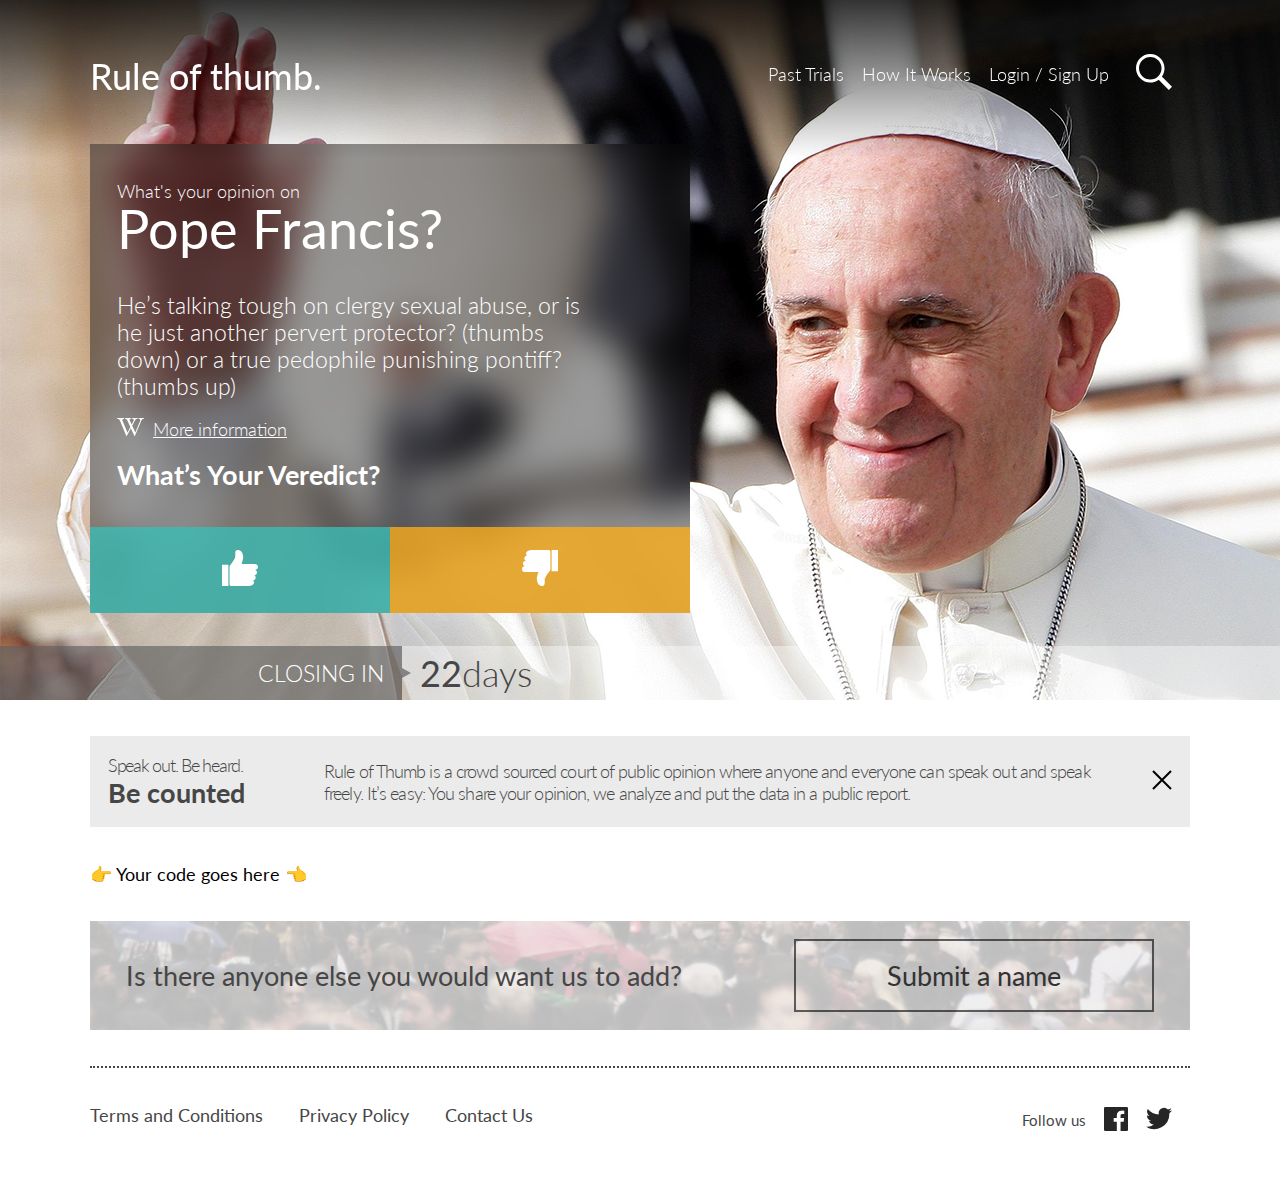
<file: home.html>
<!DOCTYPE html>
<html lang="en">
<head>
  <meta charset="UTF-8">
  <meta name="viewport" content="width=device-width, initial-scale=1.0">
  <meta http-equiv="X-UA-Compatible" content="ie=edge">
  <title>Rule of Thumb</title>
  <link href="https://fonts.googleapis.com/css?family=Lato:300,400,700&display=swap" rel="stylesheet">
  <link href="css/main.css" rel="stylesheet">
</head>
<body>
<nav class="nav" role="navigation">
  <div class="max-centered">
    <h1 class="nav__logo">Rule of thumb.</h1>
    <button class="nav__hamburger icon-button" alt="Open Menu">
      <svg width="25" height="20" xmlns="http://www.w3.org/2000/svg"><path d="M0 0h25v4H0V0zm0 8h25v4H0V8zm0 8h25v4H0v-4z" fill="#FFF" fill-rule="nonzero"/></svg>
    </button>
    <ul class="nav__links">
      <li>
        <a href="#">Past Trials</a>
      </li>
      <li>
        <a href="#">How It Works</a>
      </li>
      <li>
        <a href="#">Login / Sign Up</a>
      </li>
      <li>
        <form action="javascript:void(0)">
          <input class="nav__search-input" aria-label="search" type="text">
          <button class="nav__search icon-button" alt="Search" type="submit">
            <img src="assets/img/search.svg" alt="search">
          </button>
        </form>
      </li>
    </ul>
  </div>
</nav>
<header class="hero">
  <img
    class="hero__background"
    srcset="assets/img/pope-francis.png 750w, assets/img/pope-francis.@2x.png 1440w"
    sizes="(min-width: 750px) 1440px, 100vw"
    src="assets/img/pope-francis.png"
    alt="Pope Francis">
  <div class="max-centered">
    <div class="hero__featured-card">
      <div class="featured-card__glass-background"></div>
      <div class="featured-card__content">
        <p class="featured-card__hairline">What's your opinion on</p>
        <h2 class="featured-card__title">Pope Francis?</h2>
        <p class="featured-card__desc">
          He’s talking tough on clergy sexual abuse, or is he just another pervert protector? (thumbs down) or a true pedophile punishing pontiff? (thumbs up)
        </p>
        <p class="featured-card__more-info">
          <a href="http://wikipedia.com">
            <svg class="featured-card__more-info-icon" preserveAspectRatio xmlns="http://www.w3.org/2000/svg" viewBox="0 0 27 18"><path d="M27 .303c0 .1-.032.2-.09.28a.255.255 0 01-.2.125 2.46 2.46 0 00-1.453.602 5.676 5.676 0 00-1.166 1.952l-6.127 14.533c-.04.135-.152.203-.337.203a.374.374 0 01-.337-.203l-3.436-7.564-3.952 7.564a.374.374 0 01-.337.203.34.34 0 01-.349-.203L3.196 3.262a5.052 5.052 0 00-1.19-1.89A3.161 3.161 0 00.267.708.23.23 0 01.086.6.378.378 0 010 .355C0 .118.064 0 .192 0 .73 0 1.29.025 1.876.075c.544.053 1.056.078 1.536.078.49 0 1.067-.026 1.732-.078C5.839.025 6.456 0 6.994 0c.128 0 .192.118.192.355 0 .235-.04.352-.119.352a2.308 2.308 0 00-1.268.43c-.297.22-.47.581-.463.963.015.263.08.521.192.757l4.975 11.826 2.824-5.614-2.631-5.807A7.637 7.637 0 009.53 1.257a2.274 2.274 0 00-1.382-.55A.208.208 0 017.986.6a.4.4 0 01-.078-.245c0-.237.054-.355.168-.355.494-.002.987.023 1.477.075.46.054.92.08 1.382.078.48 0 .988-.026 1.525-.078C13.013.025 13.558 0 14.094 0c.128 0 .192.118.192.355 0 .235-.038.352-.119.352-1.073.078-1.61.399-1.61.963.047.414.174.814.373 1.175l1.74 3.72 1.732-3.403c.209-.37.333-.786.36-1.215 0-.775-.536-1.188-1.61-1.24-.097 0-.144-.117-.144-.352a.44.44 0 01.071-.24c.05-.077.098-.115.145-.115.385 0 .857.025 1.418.075.536.053.978.078 1.322.078a13.6 13.6 0 001.093-.065A16.806 16.806 0 0120.584 0c.095 0 .142.1.142.303 0 .27-.088.405-.263.405-.54.036-1.061.224-1.508.544a6.937 6.937 0 00-1.423 2.01l-2.308 4.492 3.125 6.702 4.614-11.294c.149-.36.23-.745.24-1.137 0-.828-.537-1.267-1.61-1.317-.097 0-.145-.118-.145-.353 0-.237.071-.355.216-.355.392 0 .857.025 1.394.075.496.053.914.078 1.25.078.409-.003.818-.03 1.224-.078.483-.05.915-.075 1.3-.075.111 0 .168.1.168.303z" fill="#FFF" fill-rule="nonzero"/></svg>More information
          </a>
        </p>
        <p class="featured-card__cta">
          What’s Your Veredict?
        </p>
        <div class="featured-card__buttons">
          <button class="icon-button" aria-label="thumbs up">
            <img src="assets/img/thumbs-up.svg" alt="thumbs up" />
          </button>
          <button class="icon-button" aria-label="thumbs down">
            <img src="assets/img/thumbs-down.svg" alt="thumbs down" />
          </button>
        </div>
      </div>
    </div>
  </div>
  <div class="hero__closing-gauge">
    <div class="closing-gauge__left">
      <span class="closing-gauge__title">closing in</span>
    </div>
    <div class="closing-gauge__right">
      <span class="closing-gauge__number">22</span>
      <span class="closing-gauge__desc">days</span>
    </div>
  </div>
</header>
<div class="max-centered">
  <aside class="banner banner-top" role="doc-tip" aria-label="Speak Out">
    <div class="banner__left">
      <span class="banner__hairline">Speak out. Be heard.</span>
      <span class="banner__title">Be counted</span>
    </div>
    <div class="banner__right">
      <p class="banner__text">
        Rule of Thumb is a crowd sourced court of public opinion where anyone and everyone can speak out and speak freely. It’s easy: You share your opinion, we analyze and put the data in a public report.
      </p>
    </div>
    <button class="icon-button" aria-label="close">
      <svg width="20" height="20" xmlns="http://www.w3.org/2000/svg"><g stroke="#000" stroke-width="2" fill="none" fill-rule="evenodd"><path d="M1 19L19 1M1 1l18 18"/></g></svg>
    </button>
  </aside>
  <main role="main">
    <!-- Start: Implementation -->
    👉 Your code goes here 👈
    <!-- End: Implementation -->
  </main>
  <aside class="banner banner-bottom" role="doc-tip" aria-label="Submit a name">
    <img
      srcset="assets/img/bg-people.png 750w, assets/img/bg-people.@2x.png 1440w"
      sizes="(min-width: 750px) 1440px, 100vw"
      class="banner__background" src="assets/img/bg-people.png"
      alt=""
      role="none">
    <div class="banner__left">
      <h2 class="banner__heading">Is there anyone else you would want us to add?</h2>
    </div>
    <div class="banner__right">
      <button class="banner__cta">
        Submit a name
      </button>
    </div>
  </aside>
  <hr role="separator">
  <footer class="footer">
    <div class="footer__links">
      <ul>
        <li>
          <a href="#">Terms and Conditions</a>
        </li>
        <li>
          <a href="#">Privacy Policy</a>
        </li>
        <li>
          <a href="#">Contact Us</a>
        </li>
      </ul>
    </div>
    <div class="footer__social">
      <span>Follow us</span>
      <ul>
        <li>
          <a href="#">
            <svg width="24" height="24" xmlns="http://www.w3.org/2000/svg"><path d="M24 1.325v21.35c0 .732-.593 1.325-1.325 1.325H16.56v-9.294h3.12l.467-3.622H16.56V8.771c0-1.048.292-1.763 1.796-1.763h1.918v-3.24a25.663 25.663 0 00-2.795-.143c-2.766 0-4.659 1.688-4.659 4.788v2.671H9.691v3.622h3.128V24H1.325A1.325 1.325 0 010 22.676V1.325A1.325 1.325 0 011.325 0h21.35A1.325 1.325 0 0124 1.325z" fill="#262626" fill-rule="nonzero"/></svg>
          </a>
        </li>
        <li>
          <a href="#">
            <svg width="26" height="23" xmlns="http://www.w3.org/2000/svg"><path d="M23.329 6.204c.01.23.01.458.01.687A15.182 15.182 0 01-.008 19.688c.421.05.845.075 1.27.073a10.7 10.7 0 006.627-2.289 5.335 5.335 0 01-4.984-3.704c.798.151 1.62.12 2.404-.094a5.346 5.346 0 01-4.276-5.233v-.073a5.396 5.396 0 002.413.666 5.357 5.357 0 01-1.654-7.127A15.15 15.15 0 0012.79 7.484a5.898 5.898 0 01-.135-1.217 5.336 5.336 0 019.228-3.652 10.612 10.612 0 003.392-1.29 5.368 5.368 0 01-2.351 2.955 10.811 10.811 0 003.07-.843 10.868 10.868 0 01-2.664 2.767z" fill="#262626" fill-rule="nonzero"/></svg>
          </a>
        </li>
      </ul>
    </div>
  </footer>
</div>
</body>
</html>
</file>
<file: css/main.css>
:root {
  --color-green-positive: 60, 187, 180;
  --color-yellow-negative: 249, 173, 29;
  --color-dark-background: rgba(0, 0, 0, .4);
  --color-darker-background: rgba(0, 0, 0, .6);
  --color-darker-gray: rgba(51, 51, 51, 1);
  --color-dark-gray: rgba(70, 70, 70, 1);
  --color-light-gray: rgba(235, 235, 235, 1);
  --color-light-background: rgba(255, 255, 255, .4);
  --color-lighter-background: rgba(255, 255, 255, .8);
  --color-white: rgba(255, 255, 255, 1);
}

html, body {
  width: 100%;
  margin: 0;
  background-color: var(--color-white);
  font-family: 'Lato', sans-serif;
  font-size: 12px;
  font-weight: 400;
}

body {
  position: relative;
}

a, a:visited {
  color: var(--color-white);
}

button {
  font-family: 'Lato', sans-serif;
}

ul {
  padding: 0;
  margin: 0;
  list-style: none;
}

hr[role="separator"] {
  border: 0 none;
  border-bottom: 2px dotted var(--color-dark-gray);
  margin: 1.5rem 1rem;
}

.nav {
  position: fixed;
  z-index: 2;
  top: 0;
  display: flex;
  width: calc(100vw - 2rem);
  min-height: 10rem;
  justify-content: space-between;
  padding: 0 1rem;
  background: linear-gradient(
    to bottom,
    rgba(0, 0, 0, .8) 0%,
    rgba(0, 0, 0, 0) 80%
  );
}

.icon-button {
  padding: 0;
  border: 0;
  background-color: transparent;
}

.icon-button[aria-label="thumbs up"] {
  background-color: rgba(var(--color-green-positive), .8);
}

.icon-button[aria-label="thumbs up"]:hover {
  background-color: rgba(var(--color-green-positive), 1);
}

.icon-button[aria-label="thumbs down"] {
  background-color: rgba(var(--color-yellow-negative), .8);
}

.icon-button[aria-label="thumbs down"]:hover {
  background-color: rgba(var(--color-yellow-negative), 1);
}

.icon-button > img {
  width: 100%;
  height: 100%;
}

.nav__logo {
  margin: 2.5rem 0 0;
  color: var(--color-white);
  font-size: 2rem;
  font-weight: 400;
  line-height: 2.5rem;
}

.nav__hamburger {
  position: relative;
  top: 2rem;
  right: 1rem;
  width: 25px;
  height: 20px;
}

.nav__links {
  position: fixed;
  top: 0;
  right: 0;
  left: 0;
  display: flex;
  width: 100vw;
  height: calc(100vh - 4rem);
  flex-direction: column;
  padding: 4rem 0 2rem;
  background-color: var(--color-darker-background);
  transform: translateX(100vw);
}

.nav__links li {
  width: 100%;
  margin: 3rem 0;
  font-size: 2rem;
  text-align: center;
}

.nav__links a {
  color: var(--color-white);
  text-decoration: none;
}

.nav__hamburger:focus + .nav__links,
.nav__links:focus-within {
  transform: translateX(0);
}

.nav__links li:last-child {
  order: -1;
}

.nav__search {
  width: 24px;
  height: 24px;
  margin-left: .5rem;
}

.nav__search-input {
  width: 25vw;
  border: 0;
  border-bottom: 2px solid var(--color-white);
  background-color: transparent;
  border-radius: 0;
  color: var(--color-white);
  font-family: 'Lato', sans-serif;
  font-size: 1.5rem;
  transition: width .2s ease-in;
}

.nav__search-input:focus {
  width: 60vw;
  outline: 0 none;
}

.hero {
  position: relative;
  overflow: hidden;
  height: 80vw;
  min-height: 35rem;
  max-height: 38rem;
  margin-bottom: 2rem;
}

.hero__background {
  position: absolute;
  left: -35vw;
  width: 160vw;
  height: 100%;
  object-fit: cover;
}

.hero__featured-card {
  position: relative;
  top: 5.5rem;
  left: 1rem;
  overflow: hidden;
  width: 55vw;
  max-height: 25rem;
}

.hero__closing-gauge {
  position: absolute;
  bottom: 0;
  display: flex;
  width: 100%;
  height: 3rem;
  background-color: var(--color-light-background);
}

.featured-card__glass-background {
  position: absolute;
  top: -20%;
  left: -20%;
  width: 140%;
  height: 140%;
  background: center no-repeat linear-gradient(
    var(--color-dark-background),
    var(--color-dark-background)
  ),
  -25vw 0/160vw no-repeat url('../assets/img/pope-francis.png');
  filter: blur(1rem);
}

.featured-card__content {
  position: relative;
  padding: 1rem;
  color: var(--color-white);
}

.featured-card__hairline {
  margin: 0;
  font-weight: 300;
  white-space: nowrap;
}

.featured-card__title {
  margin: 0;
  font-size: 3rem;
  font-weight: 400;
  line-height: 1;
}

.featured-card__desc {
  display: -webkit-box;
  overflow: hidden;
  max-height: 10.5rem;
  margin: 1rem 0;
  -webkit-box-orient: vertical;
  font-size: 1.25rem;
  font-weight: 300;
  -webkit-line-clamp: 6;
  text-overflow: ellipsis;
}

.featured-card__cta {
  font-weight: 700;
}

.featured-card__buttons {
  display: flex;
  justify-content: space-between;
  margin: 0 -1rem -1rem;
}

.featured-card__buttons > .icon-button {
  width: 50%;
  height: 2.75rem;
}

.featured-card__buttons > .icon-button > img {
  max-width: 1.25rem;
}

.closing-gauge__left {
  position: relative;
  display: flex;
  width: 30%;
  align-items: center;
  justify-content: flex-end;
  padding: 0 .25rem 0 0;
  background-color: var(--color-dark-background);
  color: var(--color-white);
  font-weight: 300;
  text-transform: uppercase;
}

.closing-gauge__left:after {
  position: absolute;
  right: -.5rem;
  display: block;
  width: 0;
  height: 0;
  border-top: 0.25rem solid transparent;
  border-bottom: 0.25rem solid transparent;
  border-left: 0.5rem solid var(--color-dark-background);
  content: ' ';
}

.closing-gauge__right {
  display: flex;
  align-items: center;
  justify-content: flex-end;
  padding: 0 0 0 .75rem;
}

.closing-gauge__number {
  color: var(--color-dark-gray);
  font-size: 1.5rem;
  font-weight: 400;
}

.closing-gauge__desc {
  color: var(--color-dark-gray);
  font-size: 1.5rem;
  font-weight: 300;
}

.banner {
  position: relative;
  display: flex;
  overflow: hidden;
  align-items: center;
  justify-content: space-between;
  padding: 1rem;
  margin: 1rem;
  background-color: var(--color-light-gray);
}

.banner__background {
  position: absolute;
  top: 0;
  left: 0;
  width: 100%;
  object-fit: cover;
  opacity: .2;
  pointer-events: none;
}

.banner-top .banner__left {
  flex-basis: 40%;
  padding-right: 1rem;
}

.banner-top .banner__left > .banner__hairline {
  color: var(--color-dark-gray);
  font-size: 1.25rem;
  font-weight: 300;
  letter-spacing: -.07rem;
}

.banner-top .banner__left > .banner__title {
  display: block;
  color: var(--color-dark-gray);
  font-size: 2rem;
  font-weight: 700;
  letter-spacing: -.05rem;
}

.banner-top .banner__right {
  flex-basis: 60%;
}

.banner-top .banner__text {
  margin: 0;
  color: var(--color-dark-gray);
  font-size: 1.25rem;
  font-weight: 300;
  letter-spacing: -.05rem;
}

.banner-bottom {
  flex-direction: column;
  padding: 1rem 3rem;
  margin-top: 2rem;
}

.banner-bottom .banner__heading {
  position: relative;
  margin: 0 0 1rem;
  color: var(--color-dark-gray);
  font-size: 2rem;
  font-weight: 400;
  text-align: center;
}

.banner-bottom .banner__right {
  width: 100%;
}

.banner-bottom .banner__cta {
  position: relative;
  display: block;
  width: 100%;
  padding: 1rem 0;
  border: 2px solid var(--color-darker-background);
  background: transparent;
  color: var(--color-darker-gray);
  font-size: 1.5rem;
}

main[role="main"] {
  padding: 0 1rem;
  margin-top: 2rem;
}

main h2,
main h3,
main h4 {
  color: var(--color-dark-gray);
  font-weight: 300;
}

main h2 {
  margin: 0 0 2rem;
  font-size: 2rem;
}

.footer {
  display: flex;
  align-items: flex-end;
  justify-content: space-between;
  margin: 0 1rem 3rem;
}

.footer__links li {
  padding: .5rem 0;
  font-size: 1.25rem;
}

.footer__links li a {
  color: var(--color-dark-gray);
  text-decoration: none;
}

.footer__links li a:hover {
  color: var(--color-darker-gray);
  text-decoration: underline;
}

.footer__social > span {
  color: var(--color-darker-gray);
  font-size: 1.25rem;
  text-align: right;
}

.footer__social > ul {
  display: flex;
  margin-top: 1rem;
}

.footer__social > ul > li {
  margin-right: 1rem;
}

.featured-card__more-info {
  display: none;
}

.featured-card__more-info-icon {
  width: 1.5rem;
  height: 1rem;
  margin-right: .5rem;
}

.banner-top .icon-button {
  display: none;
}

.max-centered {
  display: contents;
}

@media all and (min-width: 500px) {
  .banner-top .banner__left {
    flex-basis: 30%;
  }

  .banner-top .banner__right {
    flex-basis: 70%;
  }
}

@media all and (min-width: 768px) {
  html, body {
    font-size: 14px;
  }

  .hero {
    max-height: 38rem;
  }

  .hero__background {
    top: -6.5rem;
    left: 0;
    width: 110vw;
    height: auto;
  }

  .featured-card__glass-background {
    background: center no-repeat linear-gradient(var(--color-dark-background), var(--color-dark-background)),
    7vw -6.5rem/115vw auto no-repeat url(../assets/img/pope-francis.png);
  }

  .featured-card__content {
    padding: 2rem 1.5rem;
  }

  .featured-card__more-info {
    display: inline-block;
    margin: 0;
    font-weight: 300;
  }

  .featured-card__buttons {
    margin: 0 -1.5rem -2rem;
  }

  .banner-top .banner__left {
    flex-basis: 20%;
  }

  .banner-top .banner__right {
    flex-basis: 80%;
  }

  .banner-bottom {
    flex-direction: row;
    justify-content: space-between;
    padding: 1rem 2rem;
  }

  .banner-bottom .banner__background {
    top: -230%;
  }

  .banner-bottom .banner__right {
    width: auto;
  }

  .banner-bottom .banner__heading {
    margin-bottom: 0;
    font-size: 1.5rem;
  }

  .banner-bottom .banner__cta {
    width: 16rem;
  }

  .footer {
    align-items: flex-start;
  }

  .footer__links ul,
  .footer__social {
    display: flex;
  }

  .footer__links ul li {
    padding: 0;
    margin-right: 2rem;
    font-size: 1rem;
  }

  .footer__social {
    align-items: center;
  }

  .footer__social span {
    margin-right: 1rem;
    color: var(--color-dark-gray);
    font-size: 0.833rem;
  }

  .footer__social > ul {
    margin-top: 3px;
  }
}

@media all and (min-width: 1100px) {
  html, body {
    font-size: 18px;
  }

  .max-centered {
    position: relative;
    display: block;
    width: 100vw;
    max-width: 1100px;
    margin-right: auto;
    margin-left: auto;
  }

  .max-centered > *,
  .max-centered > hr[role="separator"] {
    margin-right: 0;
    margin-left: 0;
  }

  .max-centered main {
    padding: 0;
  }

  .nav {
    min-height: 22vh;
  }

  .nav__logo {
    margin-top: 3rem;
  }

  .nav__hamburger {
    display: none;
  }

  .nav__links {
    position: absolute;
    top: 3rem;
    right: 0;
    left: auto;
    width: 40vw;
    height: auto;
    flex-direction: row;
    align-items: center;
    justify-content: flex-end;
    padding: 0;
    background-color: transparent;
    transform: translateX(0);
  }

  .nav__links li {
    width: fit-content;
    margin: 0 1rem 0 0;
    font-size: 1rem;
    font-weight: 300;
    text-align: right;
  }

  .nav__links li:last-child {
    order: 0;
  }

  .nav__search {
    width: 2rem;
    height: 2rem;
  }

  .nav__search-input {
    display: none;
  }

  .hero {
    min-height: 700px;
  }

  .hero__background {
    top: -2.5rem;
    left: 0;
    width: 100vw;
    height: auto;
  }

  .hero__featured-card {
    left: 0;
    width: 50%;
    min-width: 600px;
    max-height: unset;
    margin-top: 2.5rem;
  }

  .featured-card__glass-background {
    background: center no-repeat linear-gradient(var(--color-dark-background), var(--color-dark-background)),
    calc(-50vw + 650px) -6rem/105vw auto no-repeat url(../assets/img/pope-francis.png);
  }

  .featured-card__content {
    padding: 2rem 1.5rem;
  }

  .featured-card__desc {
    max-width: 85%;
    margin: 2rem 0 1rem;
  }

  .featured-card__cta {
    margin: 1rem 0 2rem;
    font-size: 1.5rem;
  }

  .featured-card__buttons {
    margin: 0 -1.5rem -2rem;
  }

  .featured-card__buttons > .icon-button {
    height: auto;
  }

  .featured-card__buttons > .icon-button > img {
    max-width: 2rem;
    height: 2rem;
    margin: 1.3rem 0;
  }

  .closing-gauge__left {
    padding-right: 1rem;
  }

  .closing-gauge__right {
    padding-left: 1rem;
  }

  .closing-gauge__title {
    font-size: 1.25rem;
  }

  .closing-gauge__number,
  .closing-gauge__desc {
    font-size: 2rem;
  }

  .closing-gauge__left:after {
    border-top-width: 0.33rem;
    border-bottom-width: 0.33rem;
  }

  .banner-top .banner__text,
  .banner-top .banner__left > .banner__hairline {
    font-size: 1rem;
  }

  .banner-top .banner__left > .banner__title {
    font-size: 1.5rem;
    letter-spacing: 0;
  }

  .banner-top .icon-button {
    display: block;
    margin-left: 2rem;
  }

  .banner-bottom .banner__cta {
    width: 20rem;
  }

  main h2 {
    font-size: 2.5rem;
  }

  hr[role="separator"] {
    margin: 2rem 0;
  }
}
</file>
